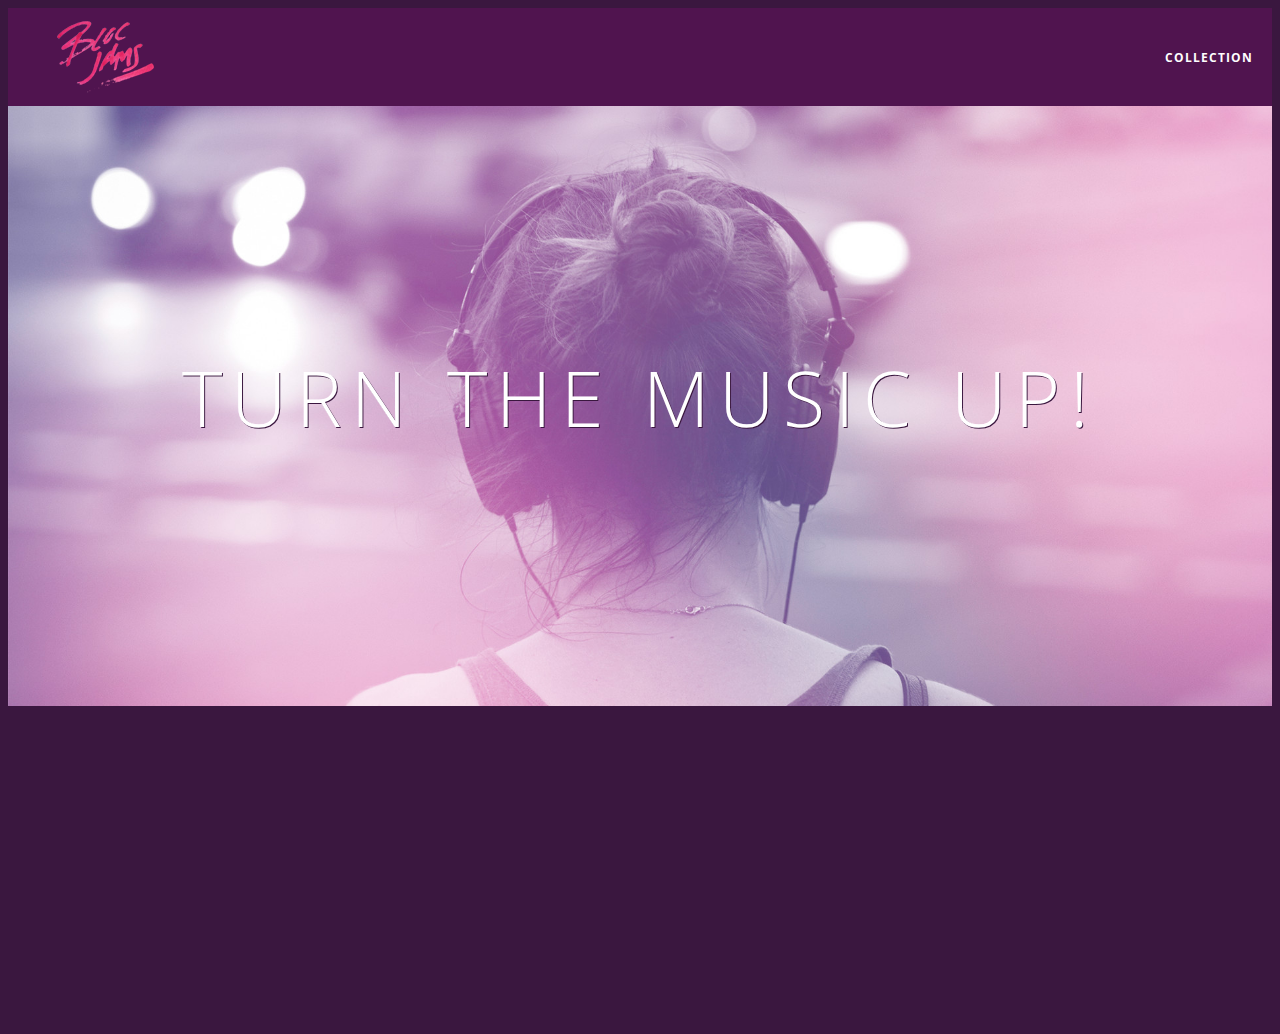
<file: index.html>
<!DOCTYPE html>
 <html>
     <head>
       <title>Bloc Jams</title>
       <meta name="viewport" content="width=device-width, initial-scale=1">
           <link rel="stylesheet" type="text/css" href="http://fonts.googleapis.com/css?family=Open+Sans:400,800,600,700,300">
           <link rel="stylesheet" type="text/css" href="http://code.ionicframework.com/ionicons/2.0.1/css/ionicons.min.css">
           <link rel="stylesheet" type="text/css" href="styles/normalize.css">
           <link rel="stylesheet" type="text/css" href="styles/main.css">
           <link rel="stylesheet" type="text/css" href="styles/landing.css">
     </head>
     <body class="landing">
           <nav class="navbar"> <!-- navigation bar -->
             <a href="index.html" class="logo">
               <img src="assets/images/bloc_jams_logo.png" alt="bloc jams logo">
            </a>
            <div class="links-container">
             <a href="collection.html" class="navbar-link">collection</a>
            </div>
           </nav>
           <section class="hero-content"> <!-- hero content -->
               <h1 class="hero-title">Turn the music up!</h1>
           </section>

           <section class="selling-points container clearfix"> <!-- selling points -->
             <div class="point column third">
                 <span class="ion-music-note"></span>
                 <h5 class="point-title">Choose your music</h5>
                 <p class="point-description">The world is full of music; why should you have to listen to music that someone else chose?</p>
             </div>
             <div class="point column third">
                 <span class="ion-radio-waves"></span>
                 <h5 class="point-title">Unlimited, streaming, ad-free</h5>
                 <p class="point-description">No arbitrary limits. No distractions.</p>
             </div>
             <div class="point column third">
                 <span class="ion-iphone"></span>
                 <h5 class="point-title">Mobile enabled</h5>
                 <p class="point-description">Listen to your music on the go. This streaming service is available on all mobile platforms.</p>
             </div>
           </section>
              <script src="https://code.jquery.com/jquery-2.1.3.min.js"></script>
              <script src="scripts/utilities.js"></script>
              <script src="scripts/landing.js"></script>

     </body>
 </html>
</file>
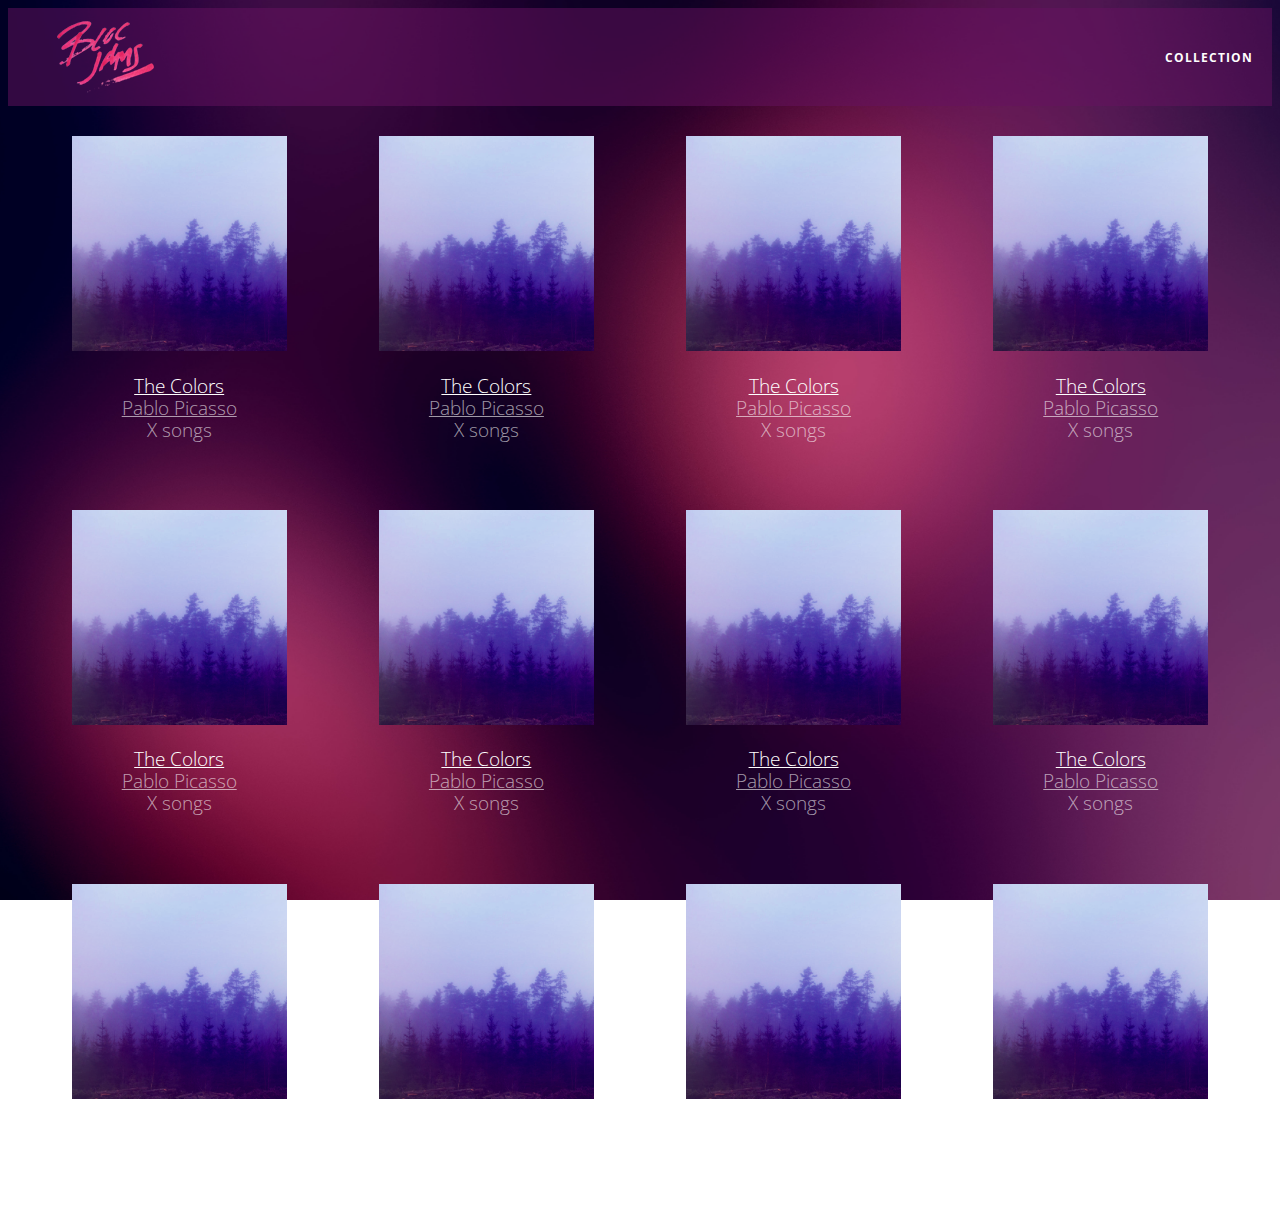
<file: collection.html>
<!DOCTYPE html>
 <html>
     <head>
         <title>Bloc Jams</title>
         <meta name="viewport" content="width=device-width, initial-scale=1">
         <link rel="stylesheet" type="text/css" href="http://fonts.googleapis.com/css?family=Open+Sans:400,800,600,700,300">
         <link rel="stylesheet" type="text/css" href="http://code.ionicframework.com/ionicons/2.0.1/css/ionicons.min.css">
         <link rel="stylesheet" type="text/css" href="styles/normalize.css">
         <link rel="stylesheet" type="text/css" href="styles/main.css">
         <link rel="stylesheet" type="text/css" href="styles/collection.css">
     </head>
     <body class="collection">
       <nav class="navbar"> <!-- nav bar -->
            <a href="index.html" class="logo">
                <img src="assets/images/bloc_jams_logo.png" alt="bloc jams logo">
            </a>
            <div class="links-container">
                <a href="collection.html" class="navbar-link">collection</a>
            </div>
        </nav>
        <section class="album-covers container clearfix">

     </section>
     <script src="https://code.jquery.com/jquery-2.1.3.min.js"></script>
     <script src="scripts/collection.js"></script>
     </body>
 </html>
</file>
<file: styles/main.css>
*, *::before, *::after {
    -moz-box-sizing: border-box;
    -webkit-box-sizing: border-box;
    box-sizing: border-box;
}
html {
     height: 100%; /* makes sure our HTML takes up 100% of the browser window */
     font-size: 100%;
 }

 body {
     font-family: 'Open Sans'; /* sets our font to the "Open Sans" typeface */
     color: white;             /* sets the text color to white */
     min-height: 100%;         /* says the height of the body must be, at minimum, 100% of the window */
 }

 .navbar {
      position: relative;
      padding: 0.5rem;
     background-color: rgba(101,18,95,0.5);
     z-index: 1;
  }
 .navbar .logo {
       position: relative; /* positioning will be explained in a resource */
       left: 2rem;
       cursor: pointer;  /* produces the finger-pointer icon when you hover over the logo */
 }

 .navbar .links-container {
     display: table;
     position: absolute;
     top: 0;
     right: 0;
     height: 100px;
     color: white;
     text-decoration: none;
 }

 .links-container .navbar-link {
     display: table-cell;
     position: relative;
     height: 100%;
     padding-left: 1rem;
     padding-right: 1rem;
     vertical-align: middle;
     color: white;
     font-size: 0.625rem;
     letter-spacing: 0.05rem;
     font-weight: 700;
     text-transform: uppercase;
     text-decoration: none;
     cursor: pointer;
 }

 .links-container .navbar-link:hover {
     color: rgb(233,50,117);
 }

  .links-container .navbar-link:active{
    background-color: white;
  }

 .container {
    margin: 0 auto;
    max-width: 64rem;
}

.container.narrow {
    max-width: 56rem;
}
 /* Medium and small screens (640px) */
 @media (min-width: 640px) {
   html { font-size: 112%; }
   .column {
         float: left;
         padding-left: 1rem;
         padding-right: 1rem;}
   .column.full { width: 100%; }
     .column.two-thirds { width: 66.7%; }
     .column.half { width: 50%; }
     .column.third { width: 33.3%; }
     .column.fourth { width: 25%; }
     .column.flow-opposite { float: right; }

   /* Style information will go here */
 }

 /* Large screens (1024px) */
 @media (min-width: 1024px) {
   html { font-size: 120%; }
   /* Style information will go here */
 }
 .clearfix::before,
.clearfix::after {
   content: " ";
   display: table;
}

.clearfix::after {
   clear: both;
}
</file>
<file: styles/landing.css>
body.landing {
     background-color: rgb(58,23,63);
 }

 .hero-content {
     position: relative;
     min-height: 600px;
     background-image: url(../assets/images/bloc_jams_bg.jpg);
     background-repeat: no-repeat;
     background-position: center center;
     background-size: cover;
 }

 .hero-content .hero-title {
     position: absolute;
     top: 40%;
     -webkit-transform: translateY(-50%);
     -moz-transform: translateY(-50%);
     transform: translateY(-50%);
     width: 100%;
     text-align: center;
     font-size: 4rem;
     font-weight: 300;
     text-transform: uppercase;
     letter-spacing: 0.5rem;
     text-shadow: 1px 1px 0px rgb(58,23,63);
 }

 .selling-points {
     position: relative;
 }

 .point {
     position: relative;
     padding: 2rem;
     text-align: center;
     opacity: 0;
     -webkit-transform: scaleX(0.9) translateY(3rem);
     -moz-transform: scaleX(0.9) translateY(3rem);
     transform: scaleX(0.9) translateY(3rem);
     -webkit-transition: all 0.25s ease-in-out;
     -moz-transition: all 0.25s ease-in-out;
     transition: all 0.25s ease-in-out;
     -webkit-transition-delay: 0.2s;
     -moz-transition-delay: 0.2s;
     transition-delay: 0.2s;
 }

 .point .point-title {
     font-size: 1.25rem;
 }

 .ion-music-note,
 .ion-radio-waves,
 .ion-iphone {
     color: rgb(233,50,117);
     font-size: 5rem;
 }
</file>
<file: styles/collection.css>
body.collection {
     background-image: url(../assets/images/blurred_backgrounds/blur_bg_2.jpg);
     background-repeat: no-repeat;
     background-attachment: fixed;
     background-position: center center;
     background-size: cover;
 }

 .album-covers {
     position: relative;
 }

 .collection-album-container {
     position: relative;
     margin-top: 30px;
     margin-bottom: 20px;
     text-align: center;
 }

 .collection-album-container .caption {
     margin-top: 10px;
 }

 .collection-album-container .caption p {
     font-size: 1rem;
     font-weight: 300;
     color: rgba(255, 255, 255, 0.6);
 }

 .collection-album-container .caption p a {
     color: rgba(255, 255, 255, 0.6);
 }

 .collection-album-container .caption p a.album-name {
     color: white;
 }

 .collection-album-container img {
     width: 80%;
 }
 .links-container .navbar-link:active{
   background-color: white;
 }
</file>
